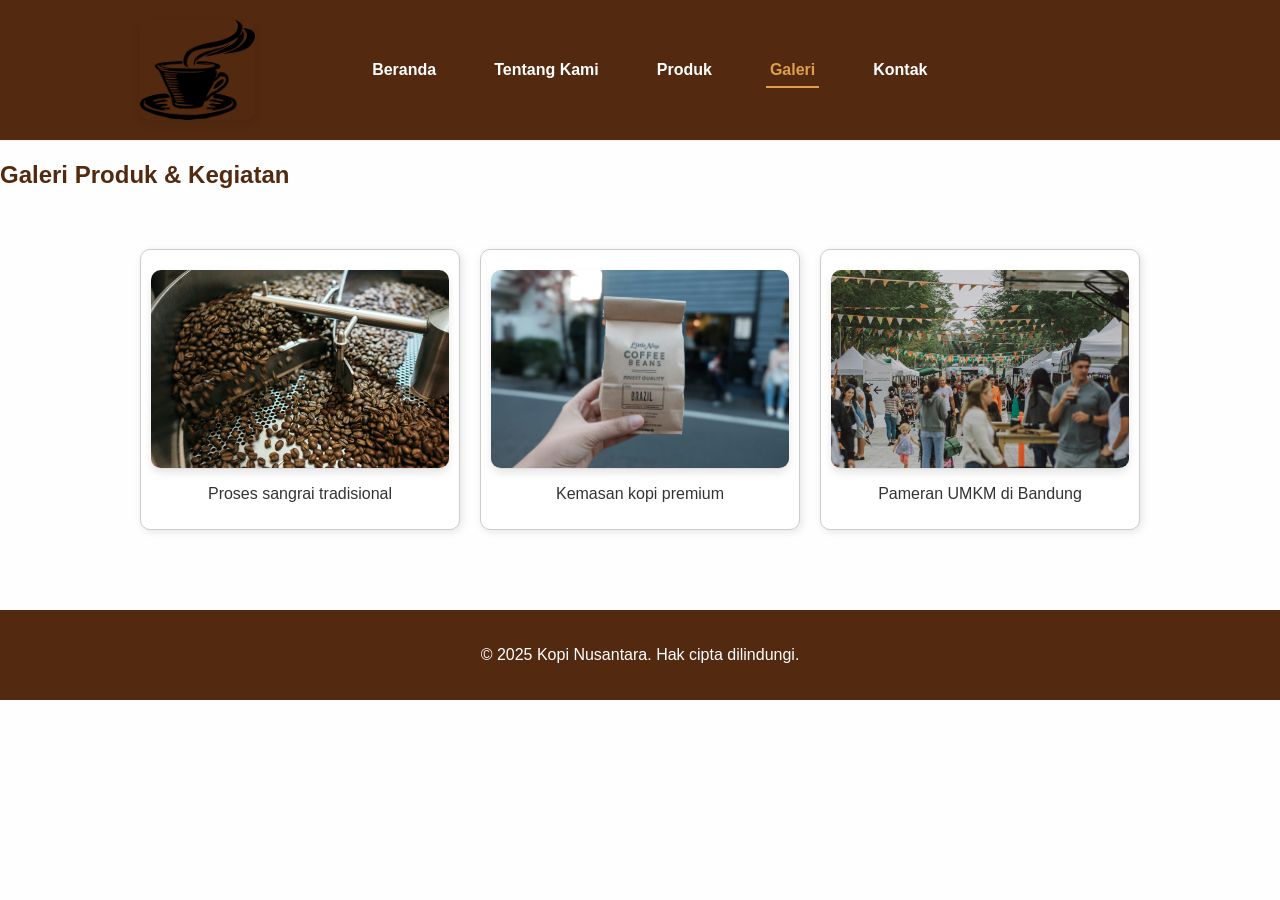
<file: galeri.html>
<!DOCTYPE html>
<html lang="id">
<head>
    <meta charset="UTF-8">
    <meta name="viewport" content="width=device-width, initial-scale=1.0">
    <title>Galeri - Kopi Nusantara</title>
    <link rel="stylesheet" href="style.css">
</head>
<body>
    <nav>
        <div class="nav-container">
            <div class="logo">
                <img src="images/foto7.png" alt="Logo Kopi Nusantara" />
            </div>
            <ul class="nav-menu">
                <li><a href="index.html">Beranda</a></li>
                <li><a href="tentang.html">Tentang Kami</a></li>
                <li><a href="produk.html">Produk</a></li>
                <li><a href="galeri.html" class= "active">Galeri</a></li>
                <li><a href="kontak.html">Kontak</a></li>
            </ul>
        </div>
    </nav>

    <main>
        <h2>Galeri Produk & Kegiatan</h2>
        <section class="galeri-container">
            <div class="card">
                <img src="images/foto4.jpg" alt="Proses sangrai kopi">
                <p>Proses sangrai tradisional</p>
            </div>
            <div class="card">
                <img src="images/foto3.jpg" alt="Kemasan produk kopi">
                <p>Kemasan kopi premium</p>
            </div>
            <div class="card">
                <img src="images/foto5.jpg" alt="Stand UMKM pameran">
                <p>Pameran UMKM di Bandung</p>
            </div>
        </section>
    </main>

    <footer>
        <p>&copy; 2025 Kopi Nusantara. Hak cipta dilindungi.</p>
    </footer>
</body>
</html>
</file>
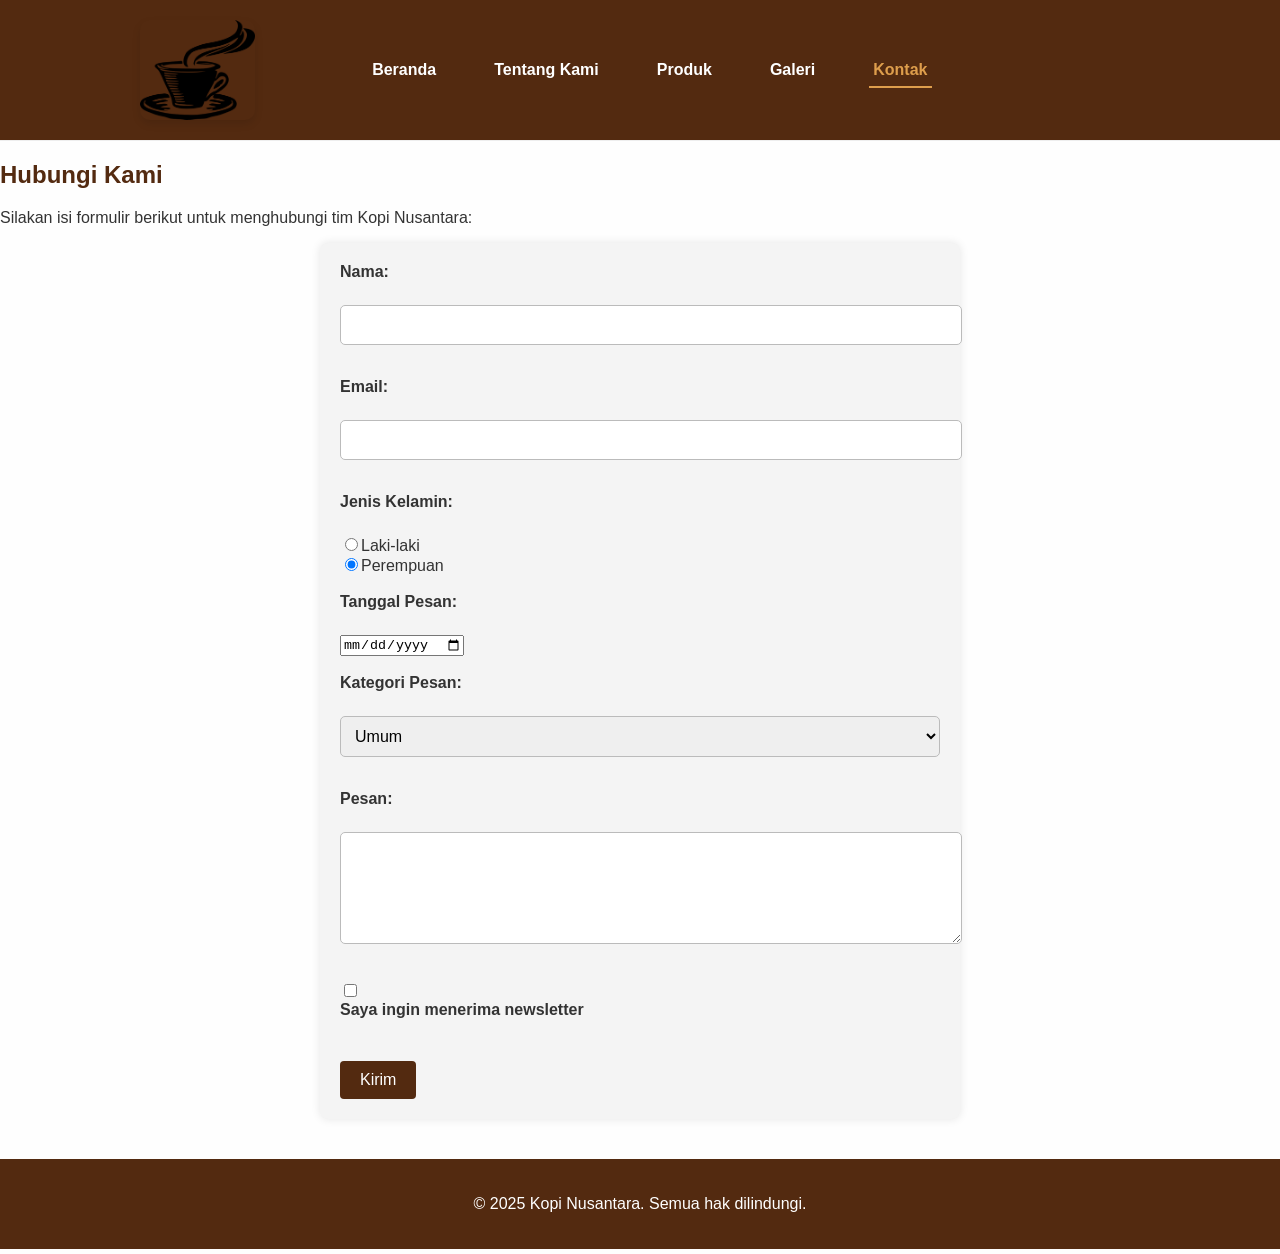
<file: kontak.html>
<!DOCTYPE html>
<html lang="id">
<head>
    <meta charset="UTF-8">
    <meta name="viewport" content="width=device-width, initial-scale=1.0">
    <title>Kontak - Kopi Nusantara</title>
    <link rel="stylesheet" href="style.css" />
</head>
<body>
    <nav>
        <div class="nav-container">
            <div class="logo">
                <img src="images/foto7.png" alt="Logo Kopi Nusantara" />
            </div>
            <ul class="nav-menu">
                <li><a href="index.html">Beranda</a></li>
                <li><a href="tentang.html">Tentang Kami</a></li>
                <li><a href="produk.html">Produk</a></li>
                <li><a href="galeri.html">Galeri</a></li>
                <li><a href="kontak.html" class= "active">Kontak</a></li>
            </ul>
        </div>
    </nav>

    <main>
        <h2>Hubungi Kami</h2>
        <p>Silakan isi formulir berikut untuk menghubungi tim Kopi Nusantara:</p>
        
        <form action="#" method="post">
            <label for="nama">Nama:</label><br>
            <input type="text" id="nama" name="nama" required /><br><br>
            
            <label for="email">Email:</label><br>
            <input type="email" id="email" name="email" required /><br><br>

            <label for="gender">Jenis Kelamin:</label><br>
            <input type="radio" name="gender" value="Laki-laki" checked>Laki-laki<br>
            <input type="radio" name="gender" value="perempuan" checked>Perempuan<br><br>
            
            <label for="tanggal">Tanggal Pesan:</label><br>
            <input type="date" id="tanggal" name="tanggal"><br><br>
        
            <label for="kategori">Kategori Pesan:</label><br>
            <select id="kategori" name="kategori">
                <option value="umum">Umum</option>
                <option value="produk">Produk</option>
                <option value="kerjasama">Kerja Sama</option>
            </select><br><br>
        
            <label for="pesan">Pesan:</label><br>
            <textarea id="pesan" name="pesan" rows="5" cols="30"></textarea><br><br>
            <input type="checkbox" id="langganan" name="langganan" value="ya">
        
            <label for="langganan">Saya ingin menerima newsletter</label><br><br>
            <button type="submit">Kirim</button>
        </form>
    </main>

    <footer>
        <p>&copy; 2025 Kopi Nusantara. Semua hak dilindungi.</p>
    </footer>
</body>
</html>
</file>
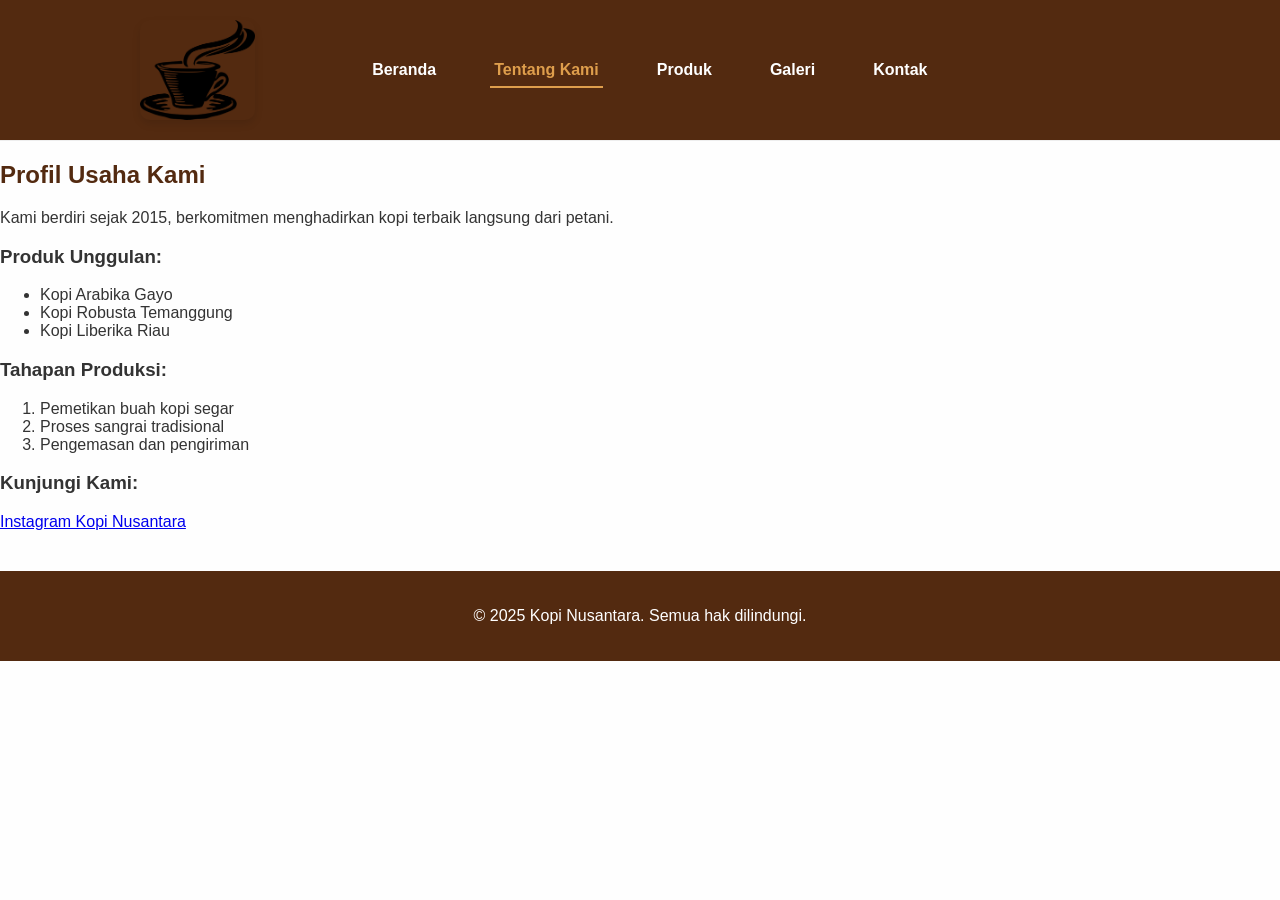
<file: tentang.html>
<!DOCTYPE html>
<html lang="id">
<head>
    <meta charset="UTF-8">
    <meta name="viewport" content="width=device-width, initial-scale=1.0">
    <title>Tentang Kami - Kopi Nusantara</title>
    <link rel="stylesheet" href="style.css" />
</head>
<body>
    <nav>
        <div class="nav-container">
            <div class="logo">
                <img src="images/foto7.png" alt="Logo Kopi Nusantara" />
            </div>
            <ul class="nav-menu">
                <li><a href="index.html">Beranda</a></li>
                <li><a href="tentang.html" class= "active">Tentang Kami</a></li>
                <li><a href="produk.html">Produk</a></li>
                <li><a href="galeri.html">Galeri</a></li>
                <li><a href="kontak.html">Kontak</a></li>
            </ul>
        </div>
    </nav>

    <main>
        <h2>Profil Usaha Kami</h2>
        <p>Kami berdiri sejak 2015, berkomitmen menghadirkan kopi terbaik langsung dari petani.</p>
        
        <h3>Produk Unggulan:</h3>
        <ul>
            <li>Kopi Arabika Gayo</li>
            <li>Kopi Robusta Temanggung</li>
            <li>Kopi Liberika Riau</li>
        </ul>
        
        <h3>Tahapan Produksi:</h3>
        <ol>
            <li>Pemetikan buah kopi segar</li>
            <li>Proses sangrai tradisional</li>
            <li>Pengemasan dan pengiriman</li>
        </ol>
        
        <h3>Kunjungi Kami:</h3>
        <p><a href="https://instagram.com/fuadnaufalihsan"target="_blank">Instagram Kopi Nusantara</a></p>
    </main>

    <footer>
        <p>&copy; 2025 Kopi Nusantara. Semua hak dilindungi.</p>
    </footer>
</body>
</html>
</file>
<file: style.css>
body {
    font-family: 'Segoe UI', sans-serif;
    background-color: #fefefe;
    color: #333;
    margin: 0;
    padding: 0;
}

header {
    background-color: #532a10;
    color: white;
    padding: 20px;
    text-align: center;
}

/** Bagian nav ada penyesuaian di bawah */
.container {
    max-width: 1000px;
    margin: 0 auto;
    padding: 0 20px;
}

.logo img {
    height: 100px;
    width: auto;
}

.hero {
    background: #e9e1cf;
    padding: 60px 0;
    text-align: center;
}

.hero h1 {
    font-size: 2.5em;
}

.keunggulan, .testimoni {
    padding: 40px 0;
}

.fitur-list {
    list-style: none;
    padding-left: 0;
}

.fitur-list li {
    margin-bottom: 10px;
    background: #e8ebee;
    padding: 10px;
    border-radius: 6px;
}

.testimoni .card {
    background-color: #fff;
    padding: 20px;
    border-left: 5px solid #de9e4c;
    box-shadow: 0 2px 6px rgba(0,0,0,0.1);
    border-radius: 6px;
    margin-top: 20px;
}

nav {
    background-color: #532a10;
    position: sticky;
    top: 0;
    z-index: 1000;
    border-bottom: 1px solid #eee;
}

nav ul {
    list-style: none;
    padding: 0;
    display: flex;
    justify-content: center;
    gap: 20px;
}

nav ul li a {
    text-decoration: none;
    color: white;
    font-weight: bold;
}

.nav-menu {
    display: flex;
    gap: 30px;
    justify-content: center;
    flex-grow:0.75;
    list-style: none;
    padding: 0;
    margin: 0;
}

.nav-menu li {
    margin-right: 20px;
}

.nav-menu li a {
    text-decoration: none;
    color: white;
    padding: 8px 4px;
    border-bottom: 2px solid transparent;
    transition: 0.3s ease;
}

.nav-menu li a:hover,
.nav-menu li a.active {
    color: #de9e4c;
    border-bottom: 2px solid #de9e4c;
}

.nav-container {
    max-width: 1000px;
    margin: 0 auto;
    padding: 10px 20px;
    display: flex;
    align-items: center;
    /* flex-wrap: wrap; */
}

/* Judul halaman */
h2 {
    color: #532a10;
}

/* Tabel produk */
table {
    width: 100%;
    border-collapse: collapse;
    margin-top: 20px;
}

th, td {
    border: 1px solid #ccc;
    padding: 12px;
    text-align: left;
}

th {
    background-color: #eee;
}

/* Footer lebih menarik */
footer {
    background-color: #532a10;
    color: white;
    text-align: center;
    padding: 20px;
    margin-top: 40px;
}

/* Styling form */
form {
    max-width: 600px;
    margin: 0 auto;
    background-color: #f4f4f4;
    padding: 20px;
    border-radius: 8px;
    box-shadow: 0 0 10px rgba(0,0,0,0.1);
}

form label {
    display: block;
    margin-bottom: 6px;
    font-weight: bold;
    color: #333;
}

form input[type="text"],
form input[type="email"],
form textarea,
form select {
    width: 100%;
    padding: 10px;
    border: 1px solid #bbb;
    border-radius: 5px;
    margin-bottom: 15px;
    font-size: 1rem;
}

form input[type="checkbox"] {
    margin-right: 5px;
}

form button[type="submit"] {
    background-color: #532a10;
    color: white;
    border: none;
    padding: 10px 20px;
    font-size: 1rem;
    border-radius: 4px;
    cursor: pointer;
    transition: background 0.3s ease;
}

form button[type="submit"]:hover {
    background-color: #75401b;
}

/* Gambar dengan card */
img {
    max-width: 100%;
    height: auto;
    display: block;
    margin: 10px auto;
    border-radius: 10px;
    box-shadow: 0 4px 8px rgba(0,0,0,0.1);
}

/* Card container untuk produk atau galeri */
.card {
    background-color: #fff;
    border-radius: 10px;
    box-shadow: 0 4px 12px rgba(0,0,0,0.08);
    padding: 16px;
    margin: 20px auto;
    max-width: 600px;
    text-align: center;
}

.galeri-container {
    display: grid;
    grid-template-columns: repeat(auto-fit, minmax(250px, 1fr));
    gap: 20px;
    padding: 20px;
    max-width: 1000px;
    margin: 0 auto;
}

.galeri-container {
    display: flex;
    flex-wrap: wrap;
    gap: 20px;
    justify-content: center;
    padding: 20px;
}

.card img {
    width: 100%;
    height: auto;
    border-bottom: 1px solid #ddd;
}

/* Container khusus untuk daftar produk */
.produk-container {
    display: flex;
    flex-wrap: wrap;
    gap: 20px;
    justify-content: center;
    padding: 20px;
    max-width: 1000px;
    margin: 0 auto;
}

.produk-container {
    display: flex;
    flex-wrap: wrap;
    gap: 20px;
    justify-content: center;
    padding: 20px;
}

.card {
    flex: 1 1 250px;
    max-width: 300px;
    background-color: #fff;
    border: 1px solid #ccc;
    border-radius: 10px;
    box-shadow: 2px 2px 8px rgba(0,0,0,0.1);
    overflow: hidden;
    text-align: center;
    padding: 10px;
}

/* Responsif untuk layar kecil */
@media (max-width: 768px) {
    .galeri, .produk-container{
        flex-direction: column;
        align-items: center;
    }

    .card {
        max-width: 90%;
    }
}
</file>
